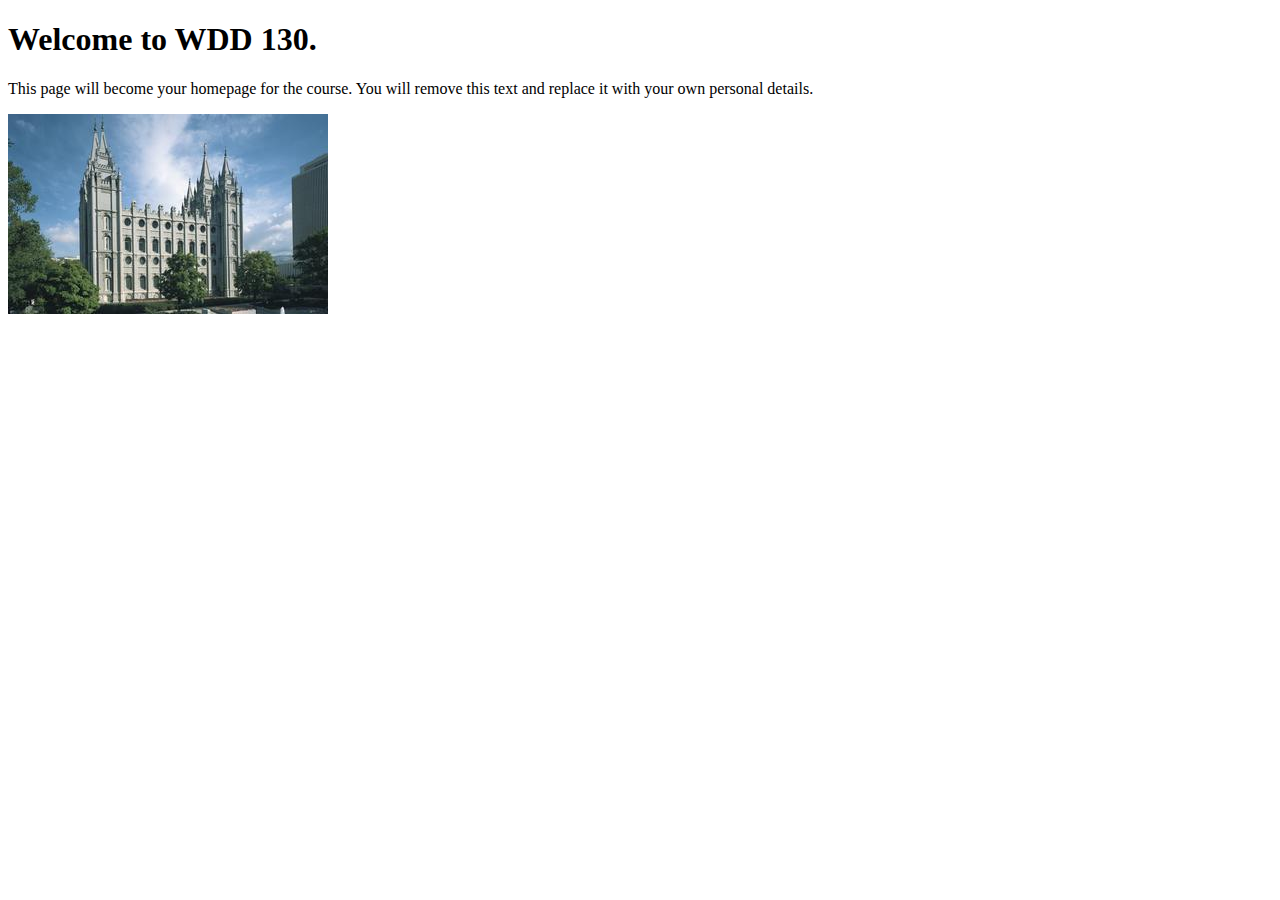
<file: index.html>
<!DOCTYPE html>
<html lang="en">
<head>
    <meta charset="UTF-8">
    <meta name="viewport" content="width=device-width, initial-scale=1.0">
    <title>WDD 130 | Personal Homepage</title>
</head>
<body>
    <h1>Welcome to WDD 130.</h1>
    <p>This page will become your homepage for the course. You will remove this text and replace it with your own personal details.</p>

    <img src="images/salt-lake-temple.jpg" alt="The Salt Lake Temple.">
</body>
</html>
</file>
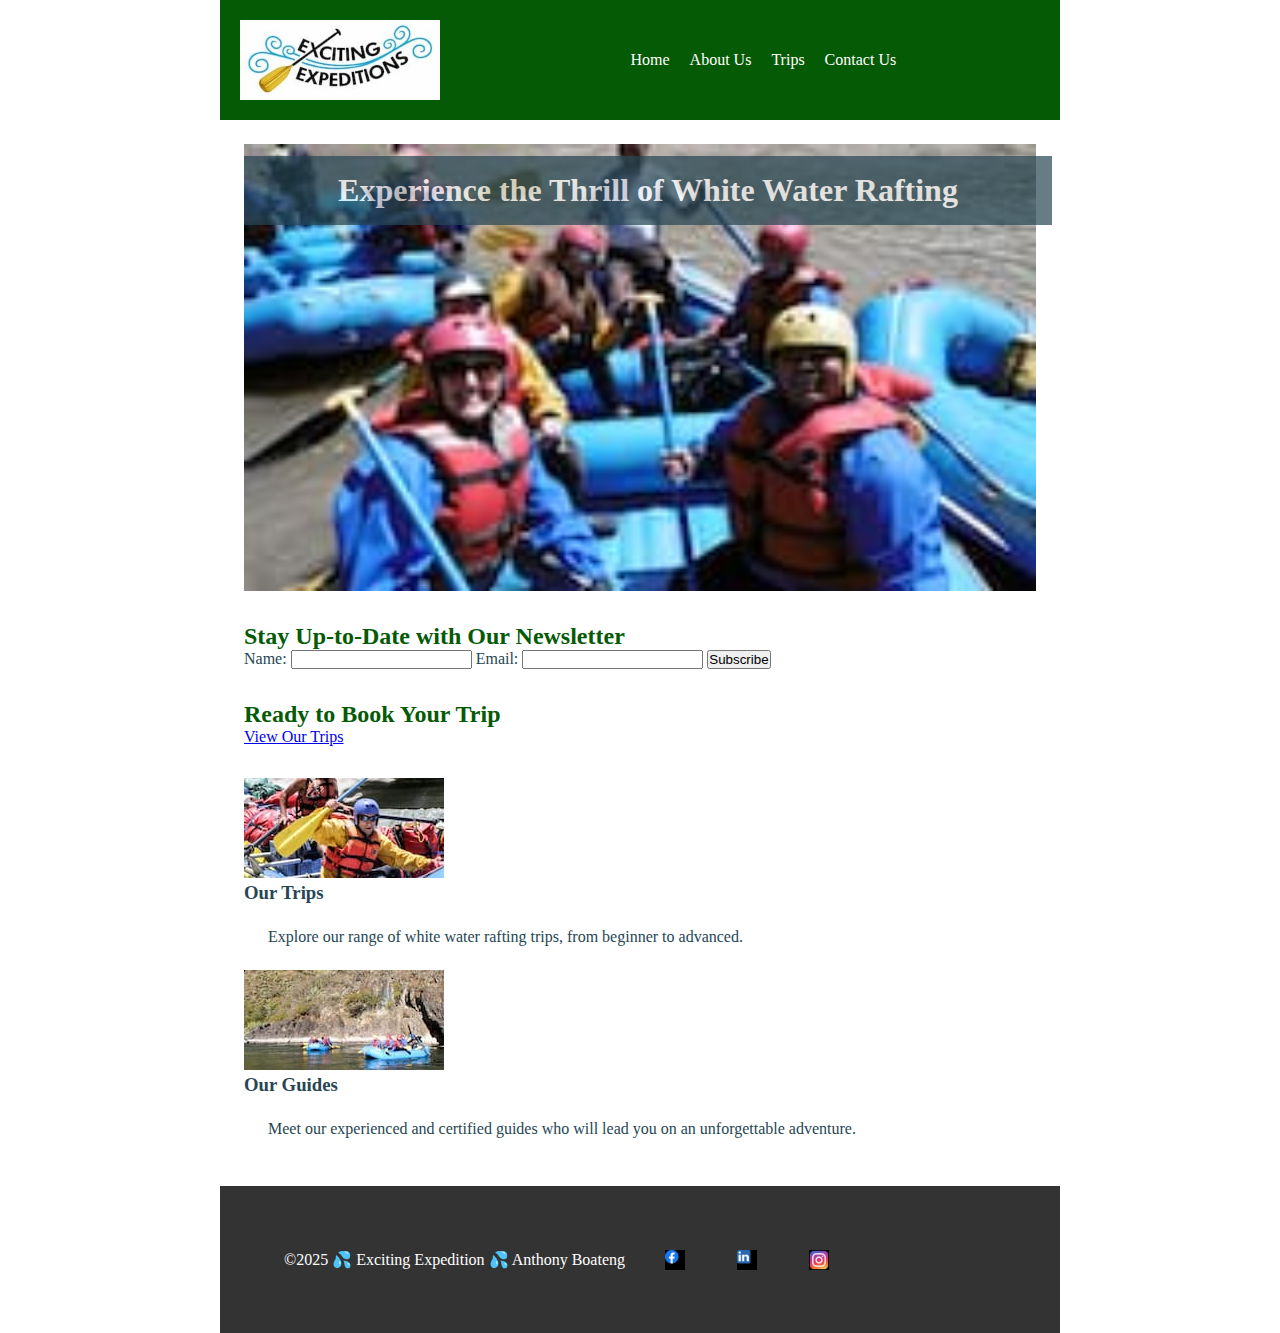
<file: wwr/index.html>
<!DOCTYPE html>
<html lang="en">

<head>
  <meta charset="UTF-8">
  <meta name="viewport" content="width=device-width, initial-scale=1.0">
  <title>Contact Us | White Water Rafting.</title>
  <title>header and nav layout</title>
  <meta name="description" content="Get in touch with White Water Rafting for general inquiries, 
        reservations, or questions about our Rafting trips.">
  <meta name="author" content="Anthony Boateng">
  <link rel="stylesheet" href="styles/rafting.css">
</head>

<body>
  <header>
    <img src="images/z-excitingexpedition.jpg" alt="Sample Logo">
    <nav>
      <ul class="navigation">
        <li><a href="index.html">Home</a></li>
        <li><a href="about.html">About Us</a> </li>
        <li><a href="trips.html">Trips</a></li>
        <li><a href="contact.html">Contact Us</a></li>
      </ul>
    </nav>
  </header>
  <main>
    <section class="hero">
      <img src="images/Urubamba-River.jpg" alt="White Water Rafting Hero Image">
      <h1>Experience the Thrill of White Water Rafting</h1>
    </section>
    <section class="newsletter">
      <h2>Stay Up-to-Date with Our Newsletter</h2>
      <form>
        <label for="name">Name:</label>
        <input type="text" id="name" name="name">
        <label for="email">Email:</label>
        <input type="email" id="email" name="email">
        <button type="submit">Subscribe</button>
      </form>
    </section>
    <section class="call-to-action">
      <h2>Ready to Book Your Trip</h2>
      <a href="trips.html">View Our Trips</a>
    </section>
    <section class="grid-layout">
      <div class="grid-item">
        <img src="images/river-rafting.jpg" alt="Grid Image 1">
        <h3>Our Trips</h3>
        <p>Explore our range of white water rafting trips, from beginner to advanced.</p>
      </div>
      <div class="grid-item">
        <img src="images/black-canyon-rafting.jpg" alt="Grid Image 2">
        <h3>Our Guides</h3>
        <p>Meet our experienced and certified guides who will lead you on an unforgettable adventure.</p>
      </div>
    </section>
  </main>
  <footer>
    <nav class="socialmedia">
      <p>©2025 💦 Exciting Expedition 💦 Anthony Boateng</p>
      <a href="https://facebook.com" target="_blank">
        <img src="images/facebook.jpg" alt="Facebook Icon">
      </a>
      <a href="https://linkedin.com" target="_blank">
        <img src="images/linkedin-square.jpg" alt="LinkedIn Icon">
      </a>
      <a href="https://instagram.com" target="_blank">
        <img src="images/instagram-square.jpg" alt="Instagram Icon">
      </a>
    </nav>
  </footer>
</body>

</html>
</file>
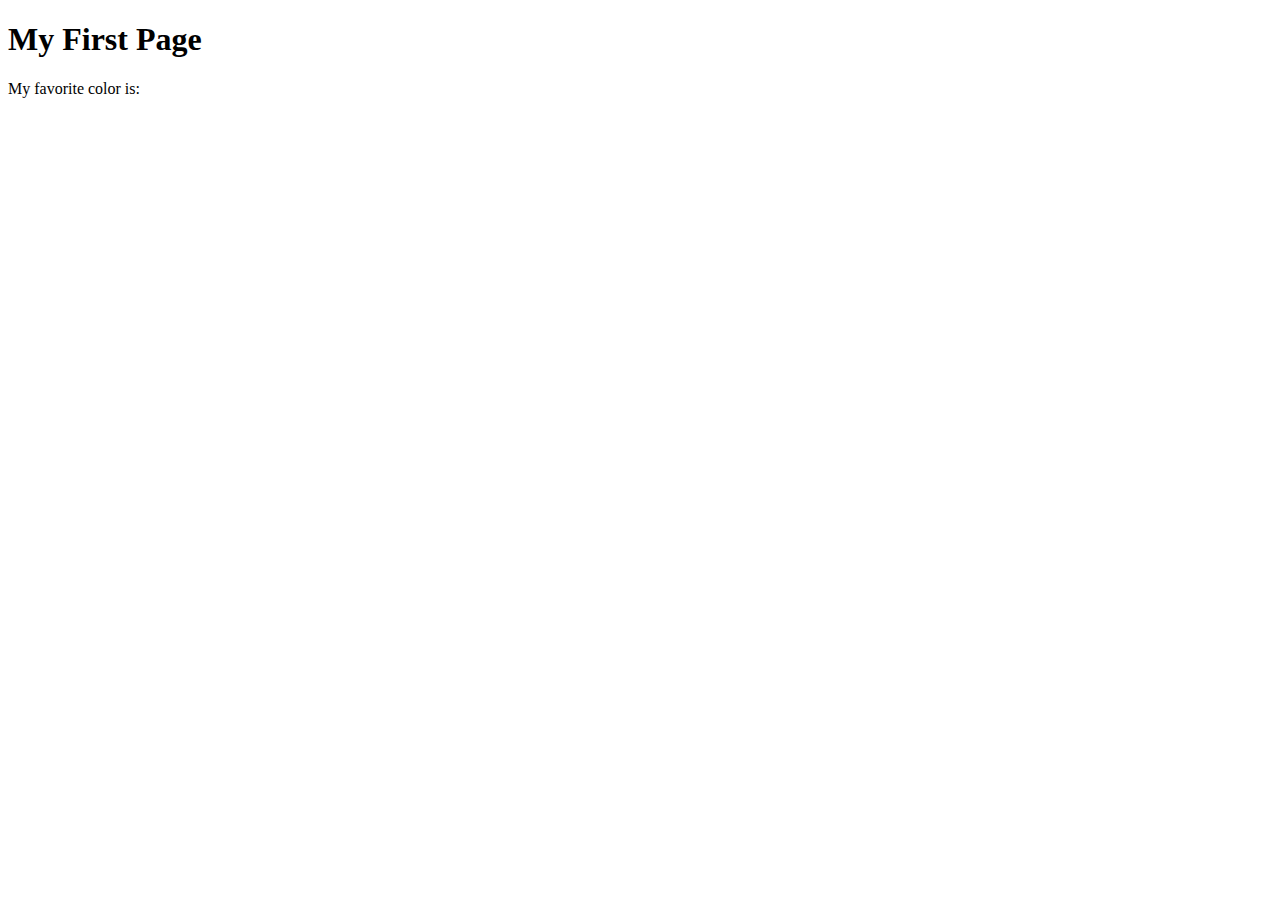
<file: week01/first-page.html>
<!DOCTYPE html>
<html lang="en">
<head>
    <meta charset="UTF-8">
    <meta name="viewport" content="width=device-width, initial-scale=1.0">
    <title>My First Page</title>
</head>
<body>
    <h1>My First Page</h1>
    <p>My favorite color is: </p>
</body>
</html>
</file>
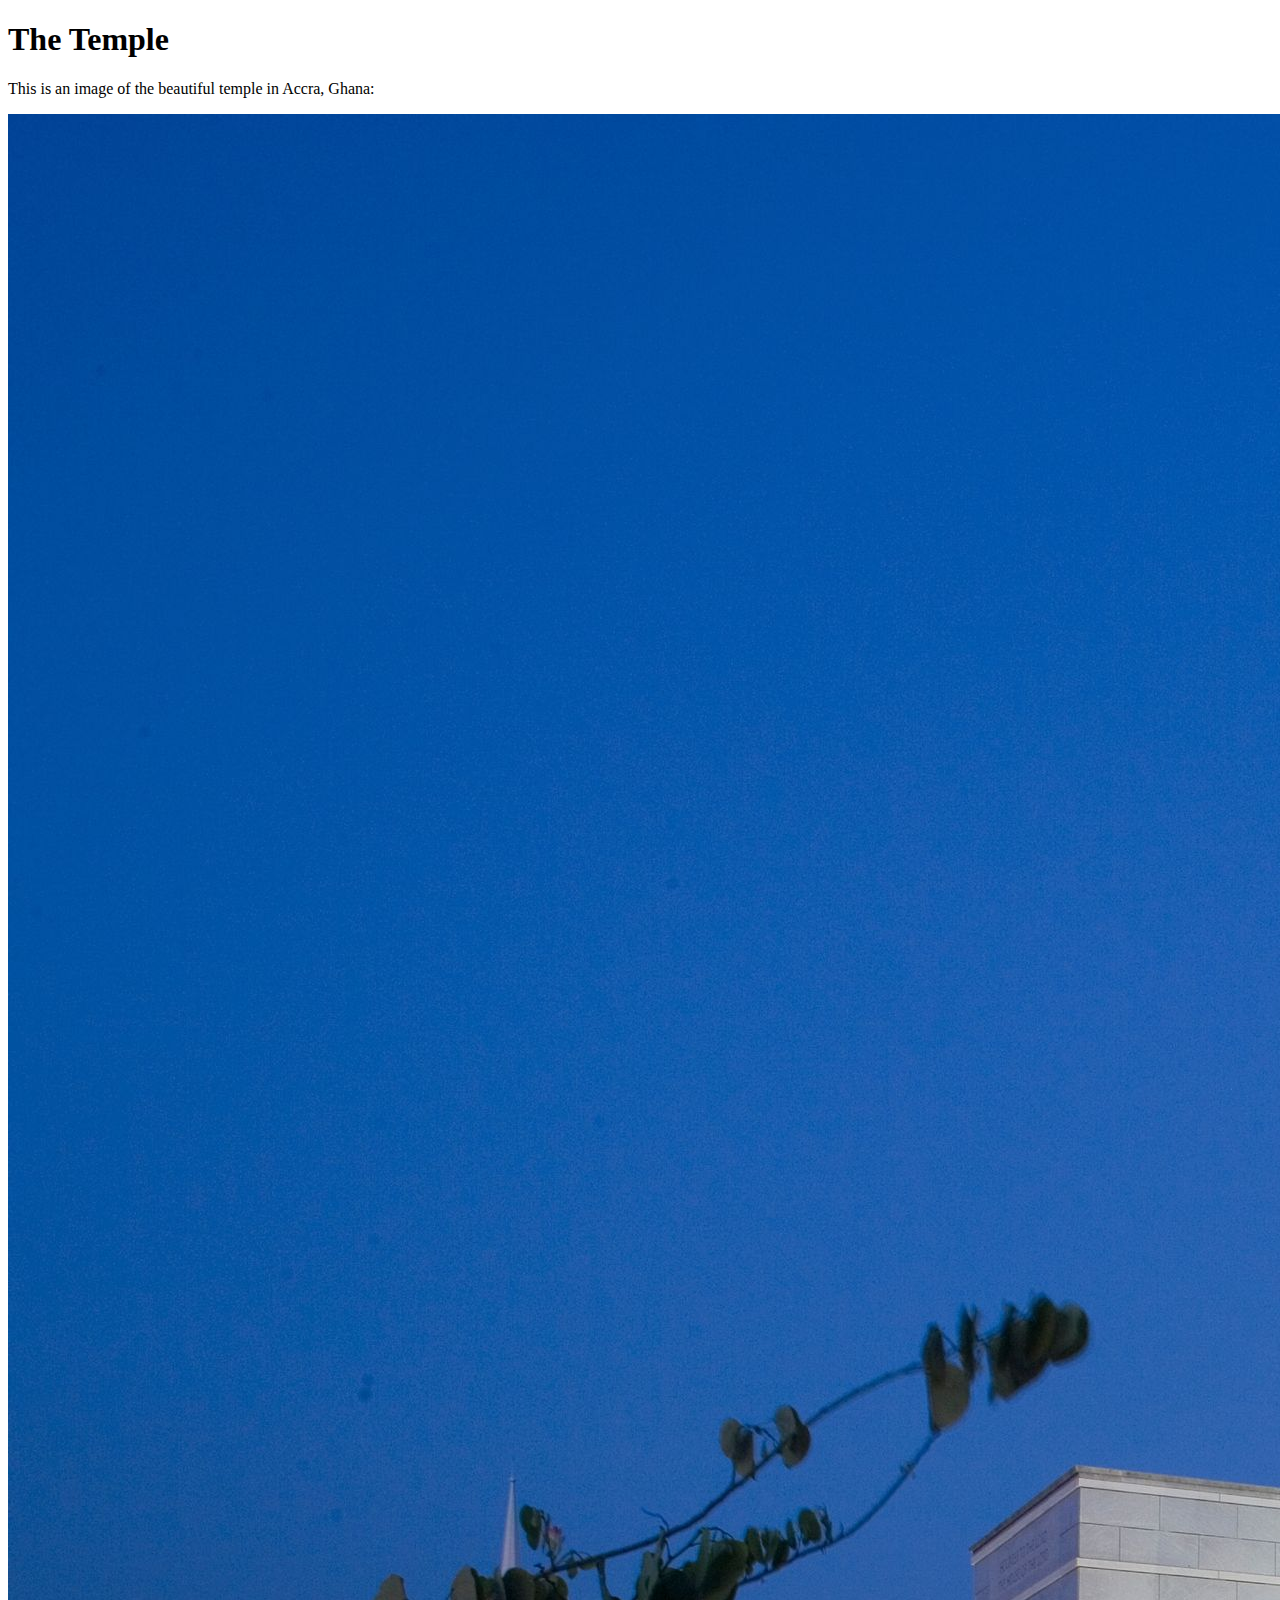
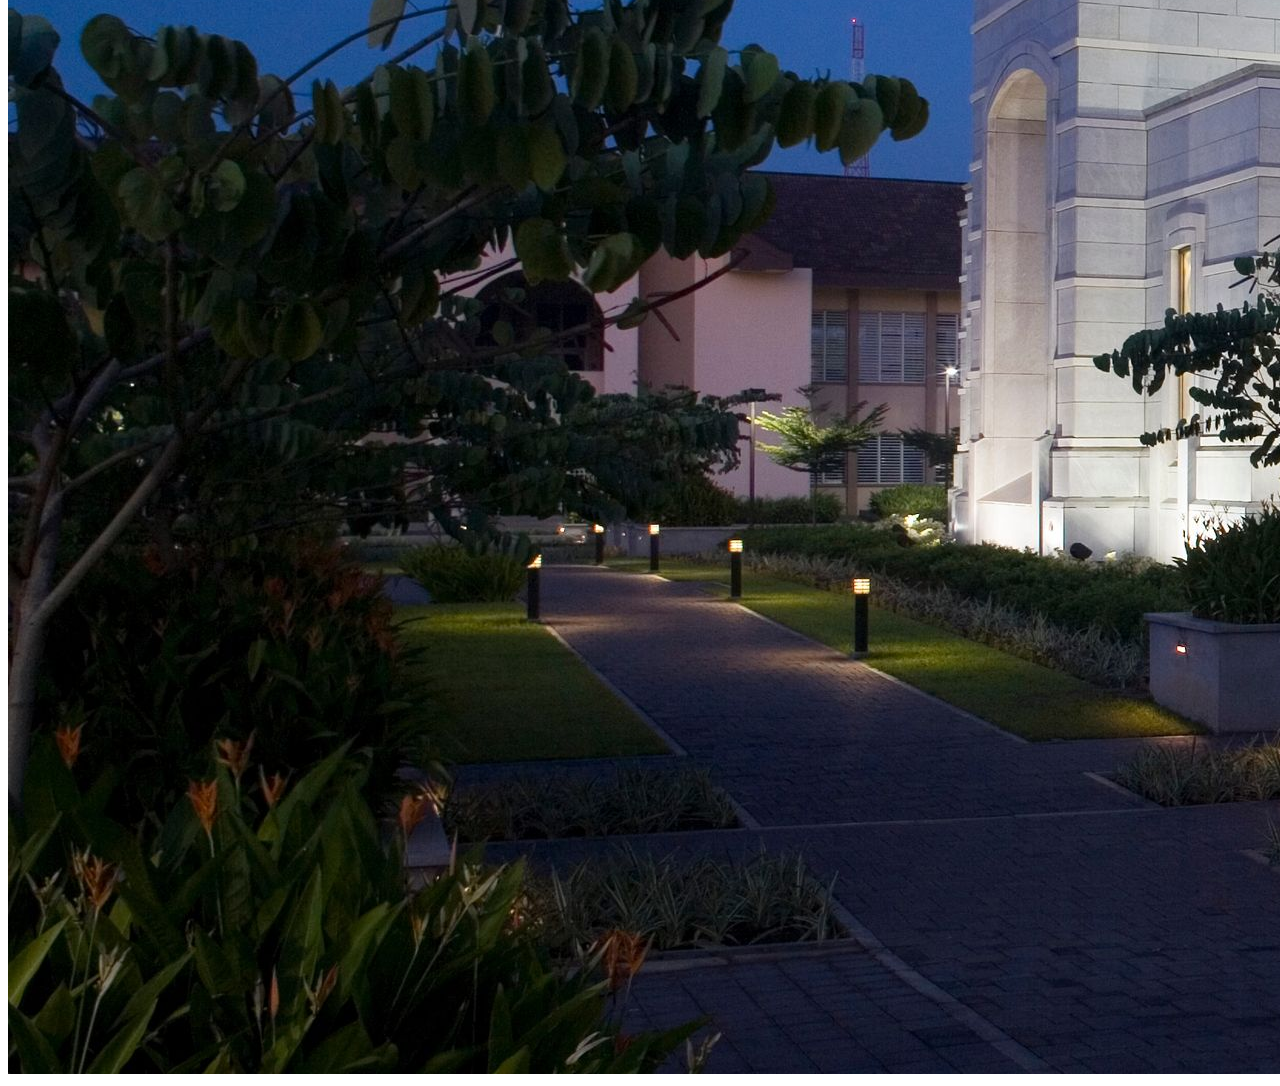
<file: week01/images.html>
<!DOCTYPE html>
<html lang="en">
<head>
    <meta charset="UTF-8">
    <meta name="viewport" content="width=device-width, initial-scale=1.0">
    <title>Temple Image</title>
</head>
<body>
    <h1>The Temple</h1>
    <p>This is an image of the beautiful temple in Accra, Ghana:</p>
    <img src="images/temple-large.jpeg" alt="The Accra Ghana Temple">
    
</body>
</html>
</file>
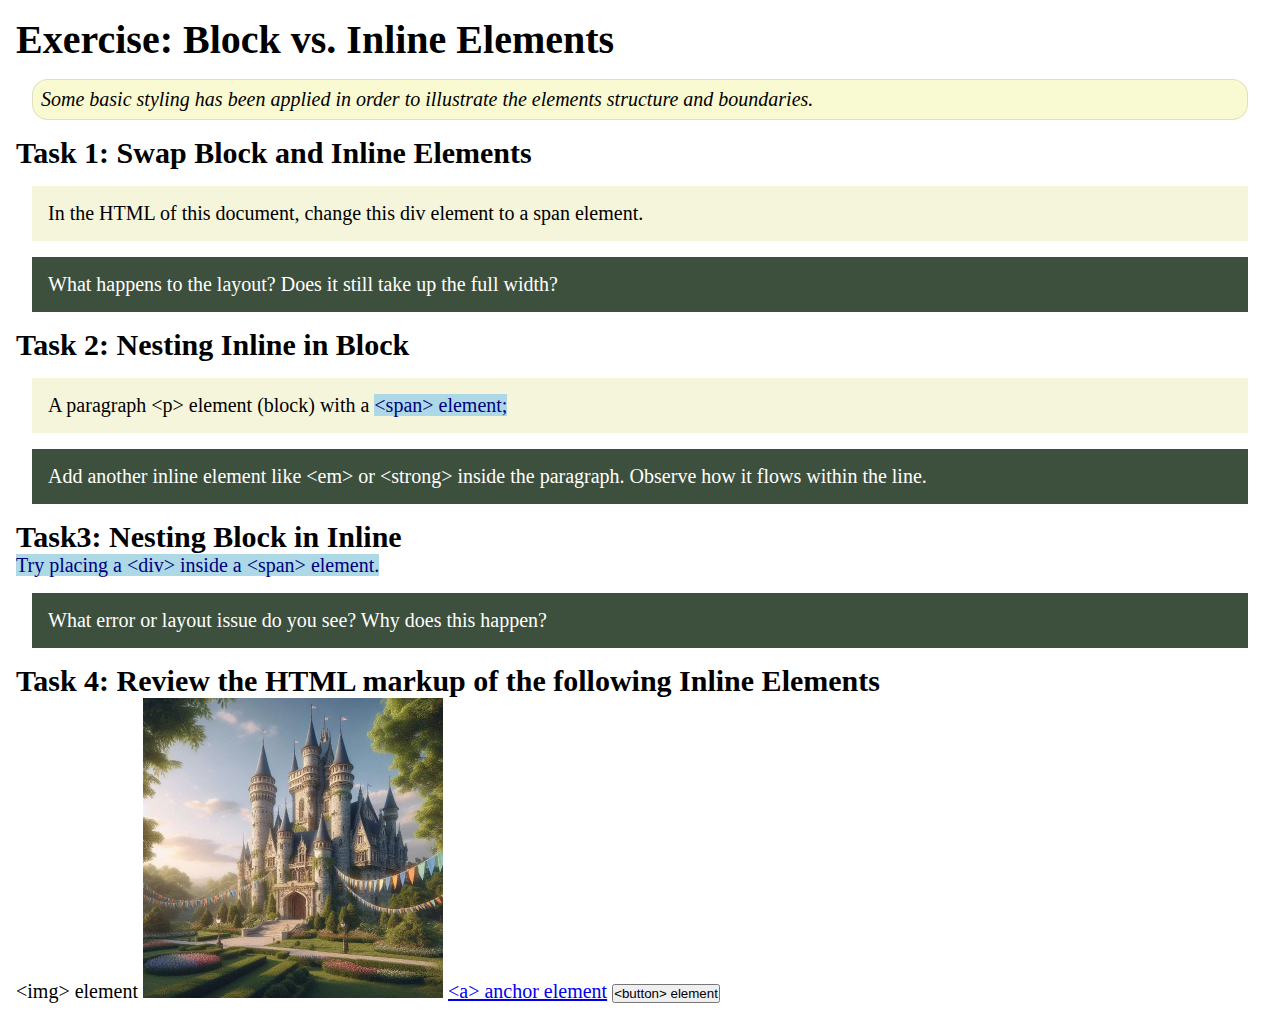
<file: week02/block-vs-inline.html>
<!DOCTYPE html>
<html lang="en">

<head>
    <meta charset="UTF-8">
    <meta name="viewport" content="width=device-width, initial-scale=1.0">
    <title>Exercise: Block vs. Inline Elements</title>
    <link rel="stylesheet" href="styles/block-vs-inline.css">
</head>

<body>
    <main>
        <h1>Exercise: Block vs. Inline Elements</h1>
        <p class="note">Some basic styling has been applied in order to illustrate the elements structure and
            boundaries.</p>

        <h2>Task 1: Swap Block and Inline Elements</h2>
        <div>In the HTML of this document, change this div element to a span element.</div>

        <p class="question">What happens to the layout? Does it still take up the full width?</p>

        <h2>Task 2: Nesting Inline in Block</h2>
        <p>A paragraph &lt;p&gt; element (block) with a <span>&lt;span&gt; element;</span></p>
        <p class="question">Add another inline element like &lt;em&gt; or &lt;strong&gt; inside the paragraph. Observe
            how it flows within the line.</p>

        <h2>Task3: Nesting Block in Inline</h2>
        <span>Try placing a &lt;div&gt; inside a &lt;span&gt; element.</span>
            <p class="question">What error or layout issue do you see? Why does this happen?</p>


            <h2>Task 4: Review the HTML markup of the following Inline Elements</h2>
        &lt;img&gt; element
        <img src="images/castle.webp" alt="placeholder image (images are inline)" width="300" height="300">
        <a href="https://churchofjesuschrist.org">&lt;a&gt; anchor element</a>
        <button type="button">&lt;button&gt; element</button>
    </main>
</body>

</html>
</file>
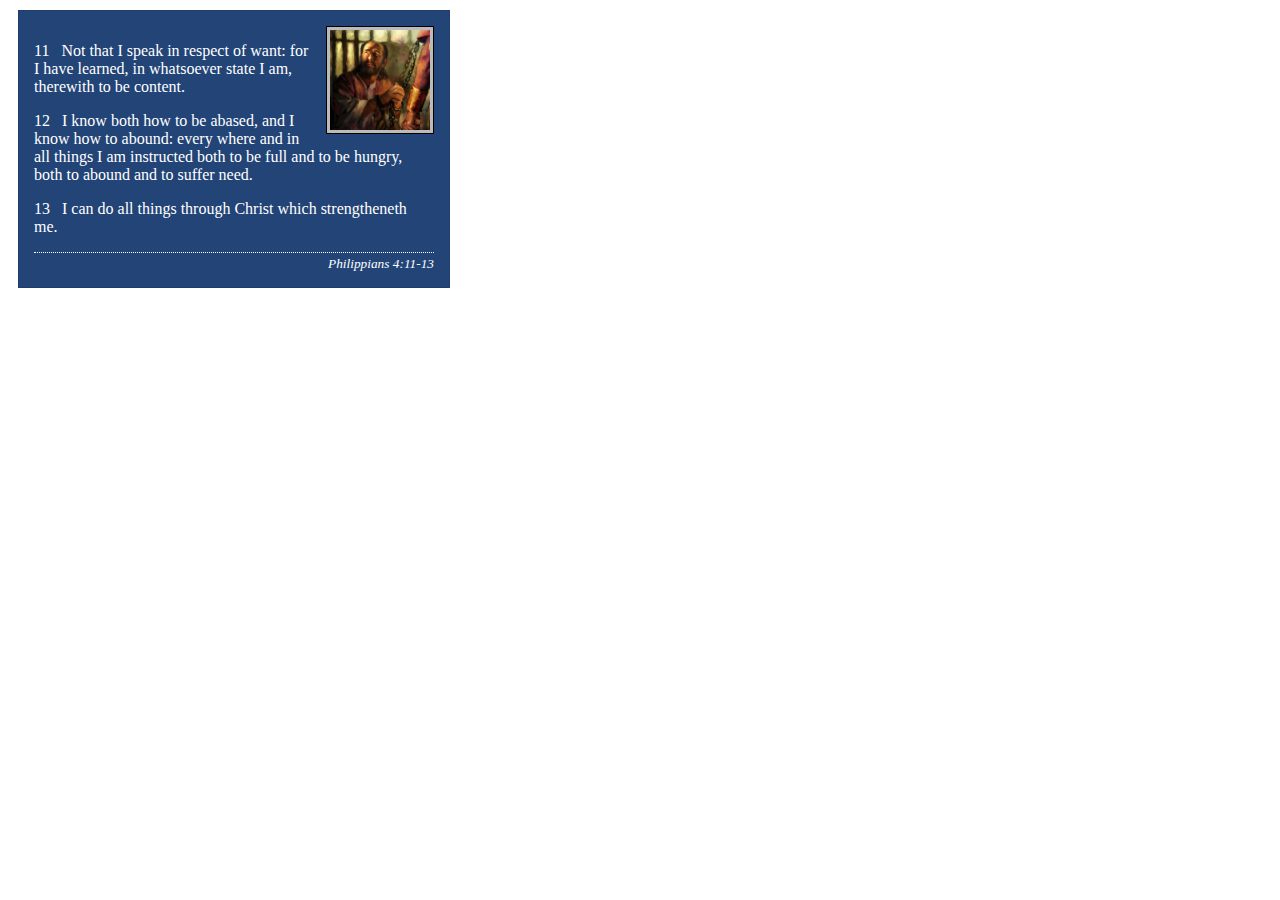
<file: week02/box-model-solution.html>
<!DOCTYPE html>
<html lang="en">
<head>
    <meta charset="UTF-8">
    <meta name="viewport" content="width=device-width, initial-scale=1.0">
    <title>Box Model Activity</title>
    <link rel="stylesheet" href="styles/box-model-solution.css">
</head>
<body>
    <main>
        <div class="callout">
            <img src="images/apostle-paul-imprisoned.webp" alt="Paul the Apostle - Imprisoned in Rome" width="200" height="200">
            <blockquote>
                <p>11 &nbsp; Not that I speak in respect of want: for I have learned, in whatsoever state I am, therewith to be content.</p>
                <p>12 &nbsp; I know both how to be abased, and I know how to abound: every where and in all things I am instructed both to be full and to be hungry, both to abound and to suffer need.</p>
                <p>13 &nbsp; I can do all things through Christ which strengtheneth me.</p>
            </blockquote>
            <cite>Philippians 4:11-13</cite>
        </div>
    </main>
</body>
</html>
</file>
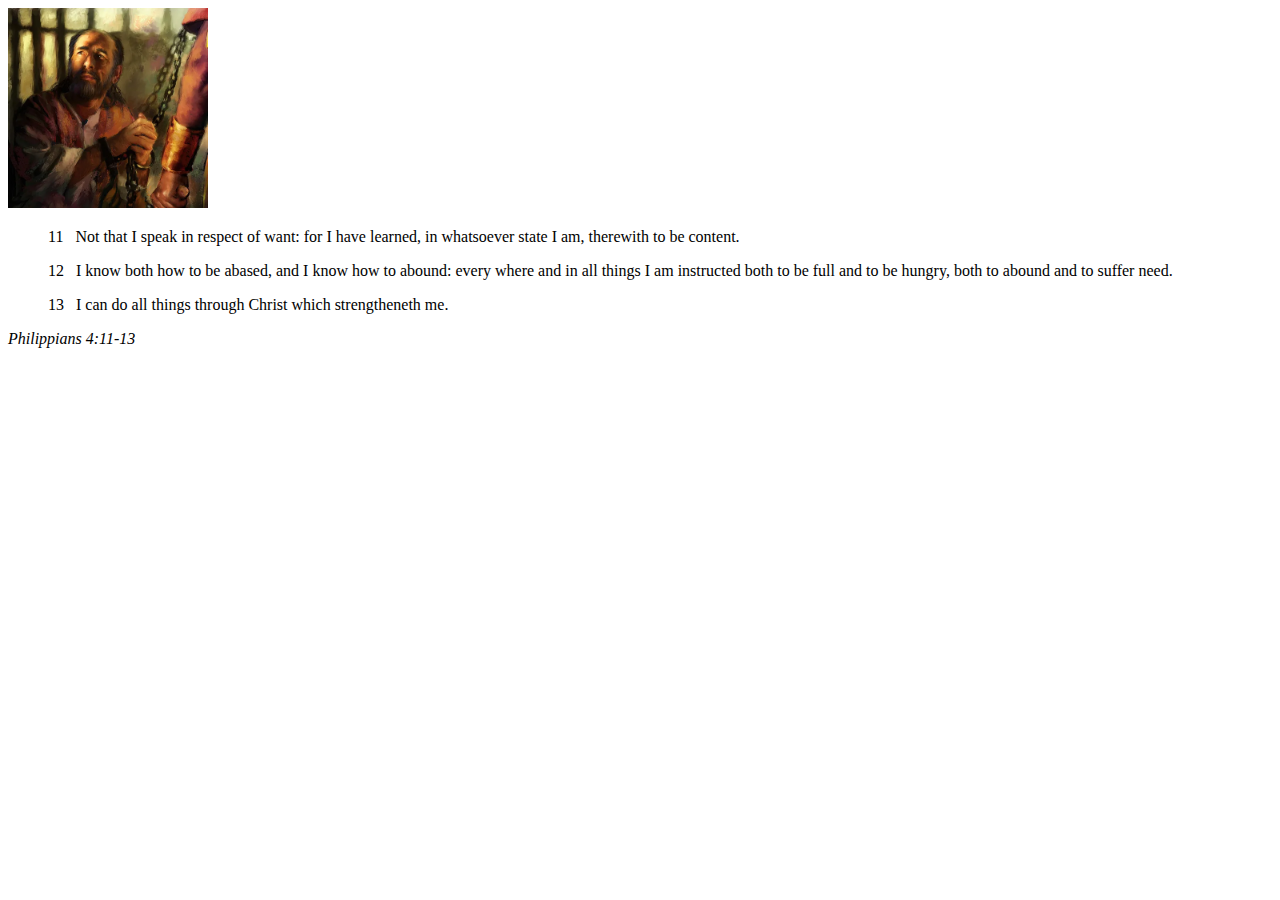
<file: week02/box-model.html>
<!DOCTYPE html>
<html lang="en">
<head>
    <meta charset="UTF-8">
    <meta name="viewport" content="width=device-width, initial-scale=1.0">
    <title>Box Model Activity</title>
</head>
<body>
    <main>
        <div class="callout">
            <img src="images/apostle-paul-imprisoned.webp" alt="Paul the Apostle - Imprisoned in Rome" width="200" height="200">
            <blockquote>
                <p>11 &nbsp; Not that I speak in respect of want: for I have learned, in whatsoever state I am, therewith to be content.</p>
                <p>12 &nbsp; I know both how to be abased, and I know how to abound: every where and in all things I am instructed both to be full and to be hungry, both to abound and to suffer need.</p>
                <p>13 &nbsp; I can do all things through Christ which strengtheneth me.</p>
            </blockquote>
            <cite>Philippians 4:11-13</cite>
        </div>
    </main>
</body>
</html>
</file>
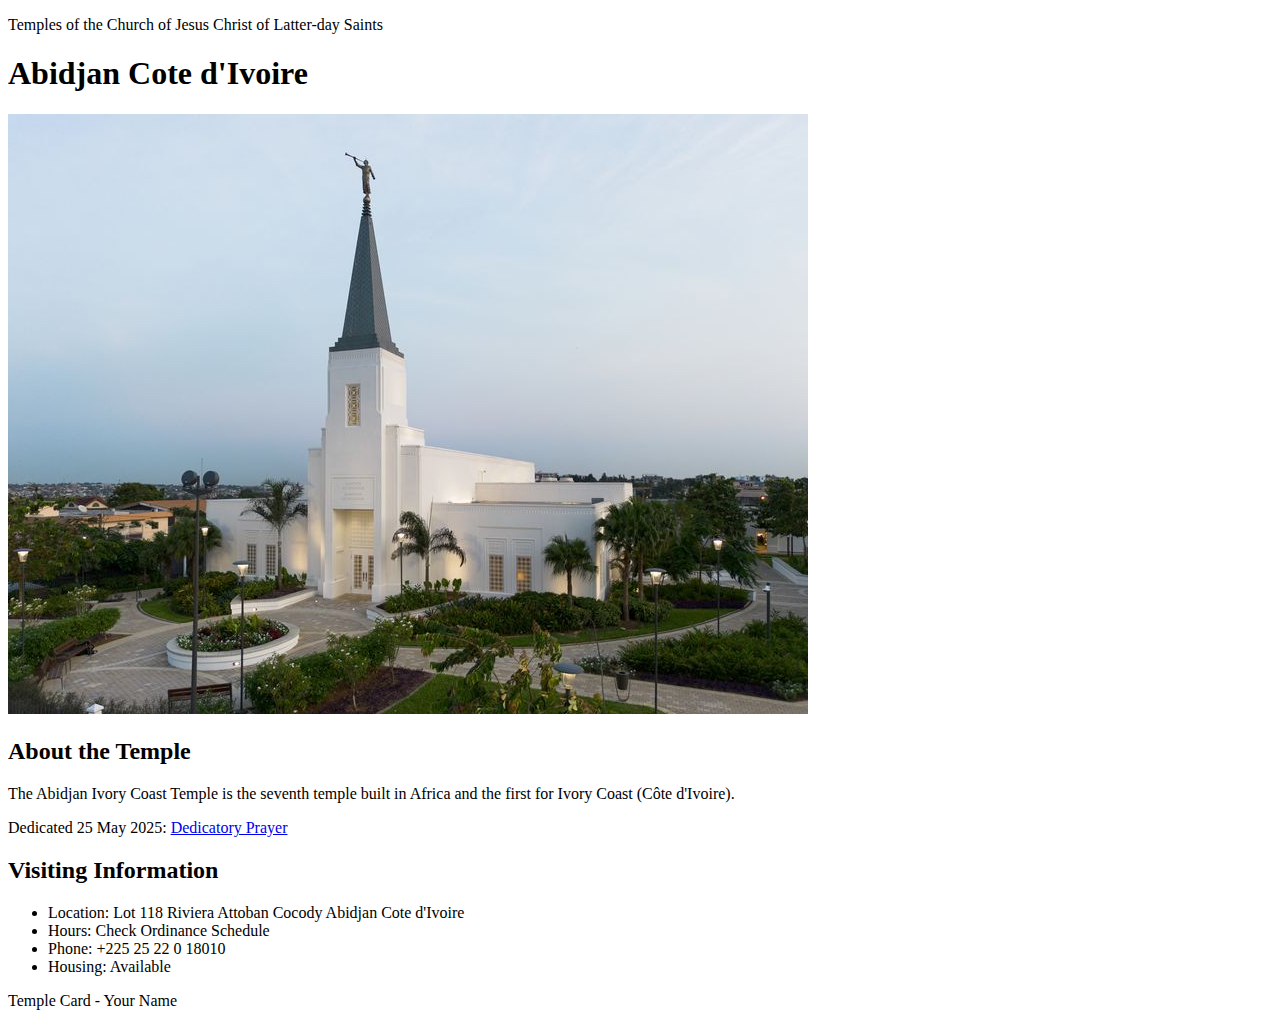
<file: week02/temple.html>
<!DOCTYPE html>
<html lang="en">

<head>
    <meta charset="UTF-8">
    <meta name="viewport" content="width=device-width, initial-scale=1.0">
    <title>Temple Card - Abidjan Cote d'Ivoire</title>
</head>

<body>
    <header>
        <p>Temples of the Church of Jesus Christ of Latter-day Saints</p>
    </header>
    <main>
        <h1>Abidjan Cote d'Ivoire</h1>
        <picture>
            <img src="images/abidjan-ivory-coast.jpeg" alt="Abidjan Cote d'Ivoire Temple">
        </picture>
        <section>
            <h2>About the Temple</h2>
            <p>The Abidjan Ivory Coast Temple is the seventh temple built in Africa and the first for Ivory Coast (Côte
                d'Ivoire).</p>
            <p>Dedicated 25 May 2025: <a
                    href="https://www.churchofjesuschrist.org/temples/dedicatory-prayer/abidjan-ivory-coast-temple/2025-05-25?lang=eng"
                    target="_blank" rel="noopener noreferrer">Dedicatory Prayer</a></p>
        </section>
        <section>
            <h2>Visiting Information</h2>
            <ul>
                <li>Location: Lot 118 Riviera Attoban Cocody Abidjan Cote d'Ivoire</li>
                <li>Hours: Check Ordinance Schedule</li>
                <li>Phone: +225 25 22 0 18010</li>
                <li>Housing: Available</li>
            </ul>
        </section>
    </main>
    <footer>
        <p>Temple Card - Your Name</p>
    </footer>
</body>

</html>
</file>
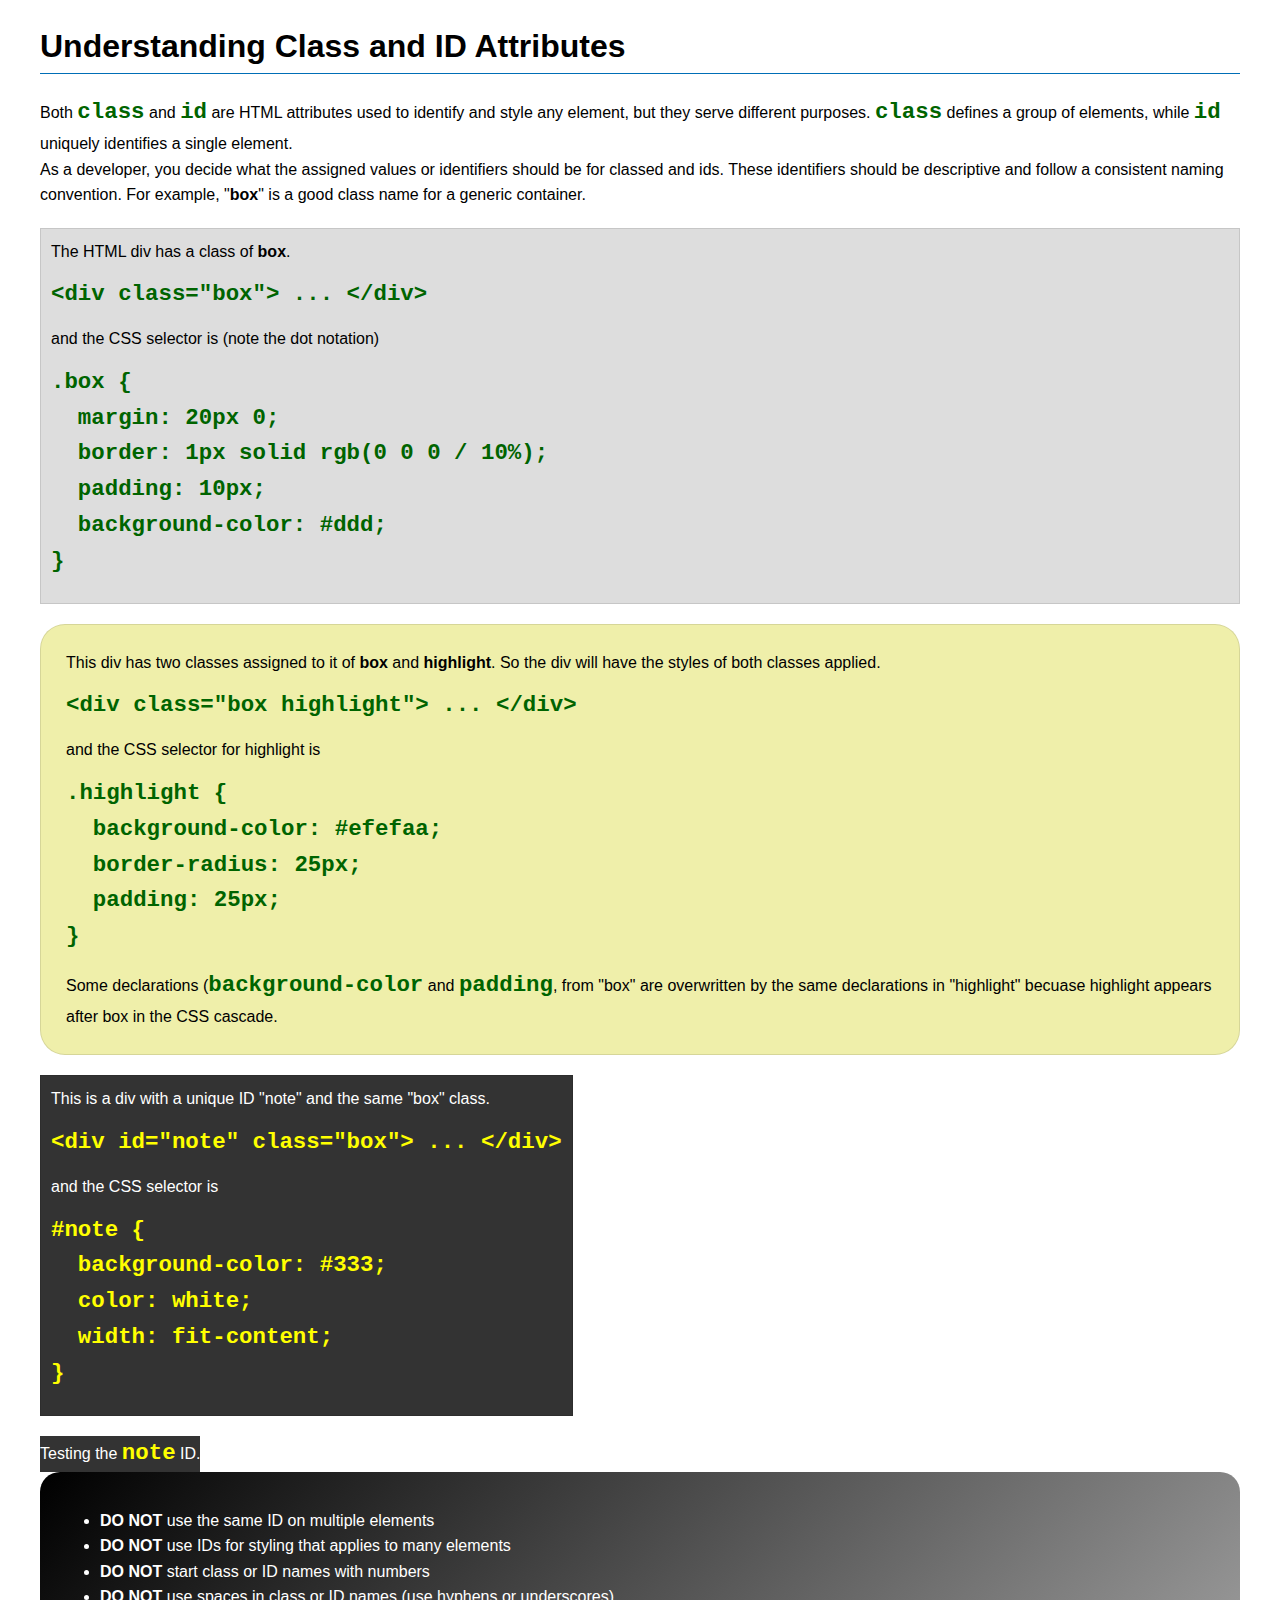
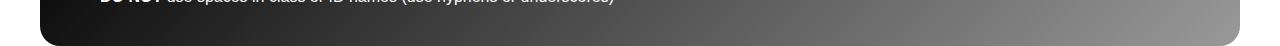
<file: week03/class-and-id.html>
<!DOCTYPE html>
<html lang="en">

<head>
    <meta charset="UTF-8">
    <meta name="viewport" content="width=device-width, initial-scale=1.0">
    <title>Class vs ID Attributes</title>
    <link rel="stylesheet" href="styles/class-and-id.css">
</head>

<body>
    <h1>Understanding Class and ID Attributes</h1>
    <p>Both <code>class</code> and <code>id</code> are HTML attributes used to identify and style any element, but they
        serve different purposes. <code>class</code> defines a group of elements, while <code>id</code> uniquely
        identifies a single element.</p>
    <p>As a developer, you decide what the assigned values or identifiers should be for classed and ids. These
        identifiers should be
        descriptive and follow a consistent naming convention. For example, "<strong>box</strong>" is a good class name
        for a generic container.</p>
    <div class="box">
        <p>The HTML div has a class of <strong>box</strong>.</p>
        <pre><code class="html">&lt;div class="box"&gt; ... &lt;/div&gt;</code></pre>
        and the CSS selector is (note the dot notation)
        <pre><code class="css">.box {
  margin: 20px 0;
  border: 1px solid rgb(0 0 0 / 10%);
  padding: 10px;
  background-color: #ddd; 
}</code></pre>
    </div>

    <div class="box highlight">
        <p>This div has two classes assigned to it of <strong>box</strong> and <strong>highlight</strong>. So the div
            will have the styles of both classes applied.</p>
        <pre><code class="html">&lt;div class="box highlight"&gt; ... &lt;/div&gt;</code></pre>
        and the CSS selector for highlight is
        <pre><code class="css">.highlight {
  background-color: #efefaa;
  border-radius: 25px;
  padding: 25px;
}</code></pre>
<p>Some declarations (<code>background-color</code> and <code>padding</code>, from "box" are overwritten by the same declarations in "highlight" becuase highlight appears after box in the CSS cascade.</p>
    </div>

    <div id="note" class="box">
        <p>This is a div with a unique ID "note" and the same "box" class.</p>
        <pre><code class="html">&lt;div id="note" class="box"&gt; ... &lt;/div&gt;</code></pre>
        and the CSS selector is
        <pre><code class="css">#note {
  background-color: #333;
  color: white;
  width: fit-content;
}</code></pre>
    </div>

    <div id="note">
        <p>Testing the <code>note</code> ID.</p>
    </div>

    <section id="best-practice">
        <ul>
            <li><strong>DO NOT</strong> use the same ID on multiple elements</li>
            <li><strong>DO NOT</strong> use IDs for styling that applies to many elements</li>
            <li><strong>DO NOT</strong> start class or ID names with numbers</li>
            <li><strong>DO NOT</strong> use spaces in class or ID names (use hyphens or underscores)</li>
        </ul>
    </section>




</body>

</html>
</file>
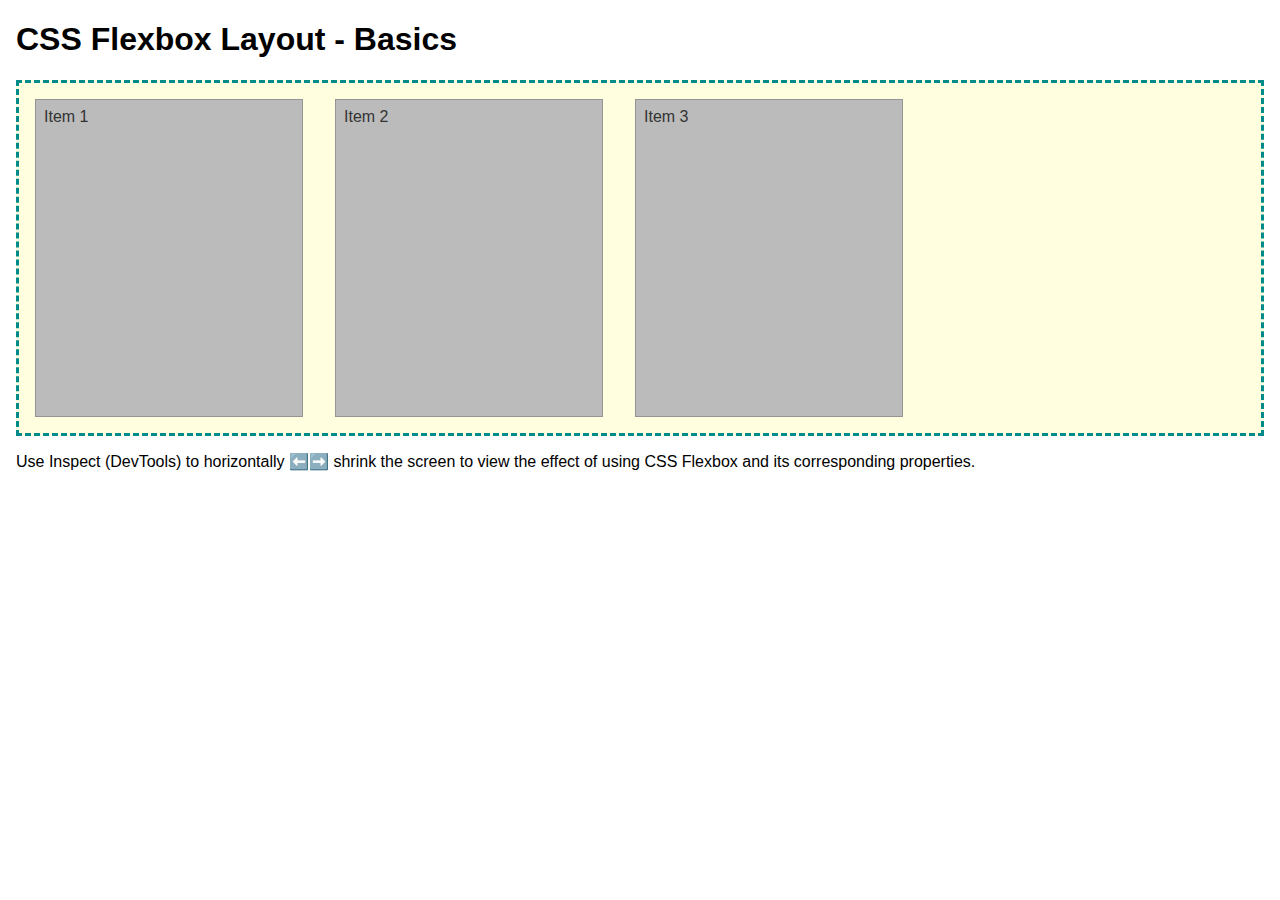
<file: week04/flexbox-layout.html>
<!DOCTYPE html>
<html lang="en">
<head>
    <meta charset="UTF-8">
    <meta name="viewport" content="width=device-width, initial-scale=1.0">
    <title>CSS Flexbox Layout - Basics</title>
    <link rel="stylesheet" href="styles/flexbox.css">
</head>
<body>
    <main>
        <h1>CSS Flexbox Layout - Basics</h1>
        <div class="flex-container">
            <div class="flex-item item1">Item 1</div>
            <div class="flex-item item2">Item 2</div>
            <div class="flex-item item3">Item 3</div>
        </div>
        <p>Use Inspect (DevTools) to horizontally ⬅️➡️ shrink the screen to view the effect of using CSS Flexbox and its corresponding properties.</p>
    </main>
</body>
</html>
</file>
<file: wwr/styles/rafting.css>
:root{
    --primary-color: #055a05; /* forest green */
    --accent1-color: #264653; /* dark slate blue */
    --accent2-color: #e9c46a; /* light golden yellow */
    --heading-font: "Times New Roman", Georgia, Serif;
}
header{
    background-color: var(--primary-color);
    color: var(--accent2-color);
    display: grid;
    grid-template-columns: 1fr 2fr;
    align-items: center;
    padding: 20px;
}
header img {
    width: 200px;
    height: auto;
    margin-right: 20px;
}
nav ul {
    display: flex;
    justify-content:space-between;
    list-style: none;
}
*{
    margin: 0;
    padding: 0;
    box-sizing: border-box;
}
body{
    font-family: var(-- body-font);
    color: var(--accent1-color);
}
header, main, footer{
    width: 840px;
    margin: 0 auto;
}
h2 {
    grid-column: 1/4;
}
h1, h2{
    font-family: var(--heading-font);
    color: var(--primary-color);
}
nav, p, section, article{
    margin: 16px;
    padding: 8px;
}
nav {
    display: flex;
    justify-content: space-evenly;
    align-items: center;
}
nav a {
    text-decoration: none;
    color: #fff;
    margin-right: 20px;
    display: flex;
    justify-content: space-evenly;
    align-items: center;
}
.socialmedia a {
    text-decoration: none;
}
.hero {
    position: relative;
}
.hero img{
    display: block;
    width: 100%;
    height: auto;
}
.hero h1{
    position: absolute;
    top: 20px;
    width: 100%;
    padding: 16px;
    text-align: center;
    opacity: 0.7;
    background-color: var(--accent1-color);
    color: #fff; /* white text - make sure there is enough contrast with the background-color */
}
 .hero article {
    position: absolute;
    bottom: 20px;
    left: 20px;
    right: 20px;
    background-color: rgba(0, 0, 0, 0.5);
    color: #fff;
    padding: 16px;   
}
.hero article img{
    float: right;
    width: 125px;
    margin-left: 16px;
    border: 2px solid var(--accent2-color);
}
.history {
    padding: 20px;
    display: grid;
    grid-template-columns: 1fr 1fr 1fr;
    gap:  1rem;
}
.history img {
    width: 50%;
    height: 150px;
    object-fit: cover;
    margin-bottom: 20px;
}
.adventures {
    display: grid;
    grid-template-columns: repeat 1fr;
    gap: 50px;
}
.adventures img {
    width: 100%;
    display: flex;
    justify-content: grid;
    padding: 1rem;
}
.adventure-grid{
    display: flex;
}
.adventures-grid figcaption {
    text-align: center;
    background-color: #f0f0f0;
    font-size: 0.8rem;
    margin-top: 0.5rem;
}
footer {
    display: flex;
    justify-content: grid;
    padding: 1rem;
    background-color: #333;
    color: #fff;
}
footer img {
    width: 20px;
    height: 20px;
    margin: 0 1rem;
}
</file>
<file: week02/styles/block-vs-inline.css>
* {
    margin: 0;
    padding: 0;
}

body {
    font-size: 20px;
    margin: 1rem;
}

p,
div {
    background-color: beige;
    margin: 1rem;
    padding: 1rem;
}

span {
    color: navy;
    background-color: lightblue;
}

code {
    margin: 0;
    padding: 0;
    color: green;
    font-size: 1.2rem;
}

.note {
    font-style: italic;
    background-color: lightgoldenrodyellow;
    border-radius: 1rem;
    border: 1px solid rgb(0 0 0 / 10%);
    margin: 1rem;
    padding: .5rem;
}

.question {
    background-color: #3d503d;
    color: #fff;
}
</file>
<file: week02/styles/box-model-solution.css>
.callout {
    max-width: 400px;
    margin: 10px;
    border: 1px solid rgba(0, 0, 0, .1);
    padding: 15px;
    background-color: #247;
    color: #fff;
}

.callout img {
    float: right;
    margin: 0 0 10px 15px;
    border: 1px solid #000;
    padding: 3px;
    background-color: #bbb;
    width: 100px;
    height: auto;

}

blockquote {
    margin: 0;
}

cite {
    display: block;
    border-top: 1px dotted #fff;
    padding-top: 3px;
    text-align: right;
    font-size: smaller;
}
</file>
<file: week03/styles/class-and-id.css>
body {
    font-family: Arial, sans-serif;
    line-height: 1.6;
    margin: 0;
    padding: 0 40px;
}

h1 {
    border-bottom: 1px solid rgb(0 110 182);
    padding-bottom: 0;
}



p {
    margin: 0;
}

code {
    color: darkgreen;
    font-weight: 700;
    font-size: 1.4rem;
}

/* Class examples - can be reused */

.box {
    margin: 20px 0;
    border: 1px solid rgb(0 0 0 / 10%);
    padding: 10px;
    background-color: #ddd; /* this is shorthand for #dddddd */
}

.highlight {
    background-color: #efefaa;
    border-radius: 25px;
    padding: 25px;
}

/* ID examples - should be unique */

#note {
    background-color: #333;
    color: white;
    width: fit-content;
}

#note code {
    color: yellow;
}

#best-practice {
    background: linear-gradient(135deg, #000 0%, #999 100%);
    color: white;
    border-radius: 20px;
    padding: 20px
}
</file>
<file: week04/styles/flexbox.css>
body {
    font-family: Helvetica, Arial, sans-serif;
    margin: 1rem;
}

.flex-container {
    border: 3px dashed darkcyan;
    background-color: lightyellow;
    display: flex;
    flex-wrap: wrap;
}

.flex-item {
    width: 250px;
    margin: 1rem;
    border: 1px solid rgb(0 0 0 / 20%);
    padding: 0.5rem;
    background-color: #bbb;
    color: #333;
}

.item1 {
    min-height: 100px;
}

.item2 {
    min-height: 200px;
}

.item3 {
    min-height: 300px;
}
</file>
